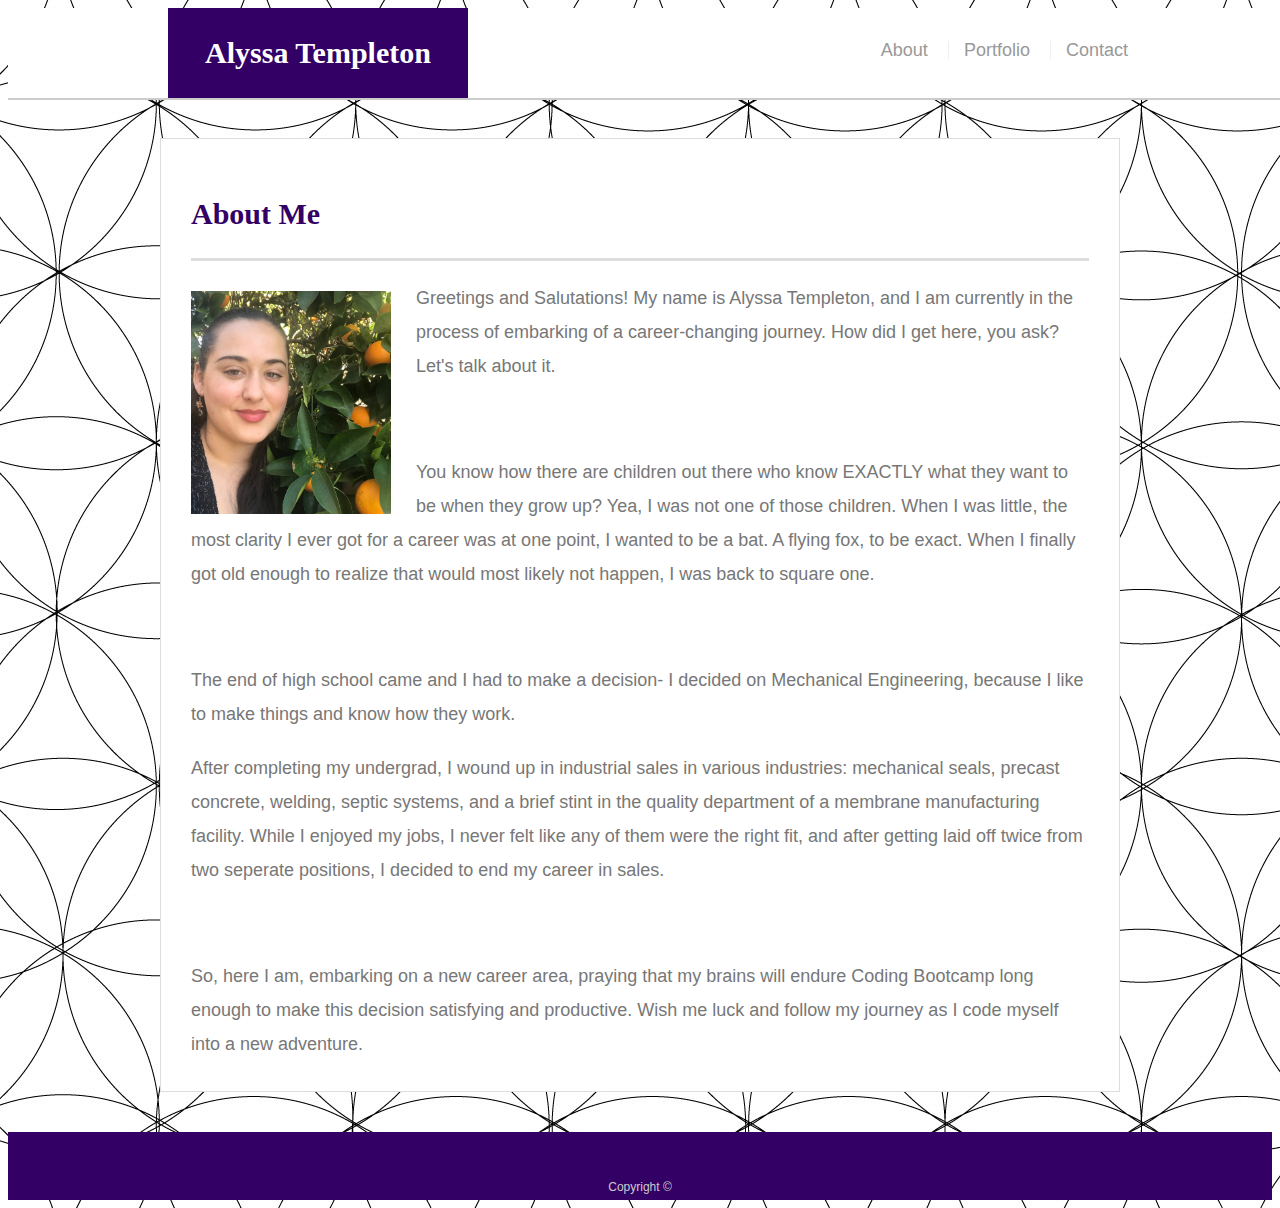
<file: index.html>
<!doctype html>
<html lang="en-us">

<head>
  <meta charset="UTF-8">
  <title>About | Alyssa Templeton</title>
  <link rel="stylesheet" type="text/css" href="assets/css/style.css">
  <link rel="stylesheet" type="text/css" href="https://meyerweb.com/eric/tools/css/reset/reset.css">
</head>

<body>

  <header id="masthead">
    <div class="container">
      <a href="index.html" id="logo">Alyssa Templeton</a>
      <nav>
        <a href="./index.html">About</a>
        <a href="./portfolio.html">Portfolio</a>
        <a href="./contact.html">Contact</a>
      </nav>
    </div>
  </header>

  <div id="main-container" class="container">
    <section class="main-section">
      <h1>About Me</h1>

      <img src="assets/images/alyssa-headshot-e1519062615304.jpg" class="auth-image" alt="Your Name">

      <p>Greetings and Salutations! My name is Alyssa Templeton, and I am currently in the process of embarking of a career-changing journey. How did I get here, you ask? Let's talk about it.</p>
      <br>
   <p>You know how there are children out there who know EXACTLY what they want to be when they grow up? Yea, I was not one of those children. When I was little, the most clarity I ever got for a career was at one point, I wanted to be a bat. A flying fox, to be exact. When I finally got old enough to realize that would most likely not happen, I was back to square one. </p>
   <br>
   <p>The end of high school came and I had to make a decision- I decided on Mechanical Engineering, because I like to make things and know how they work.</p>
   <p>After completing my undergrad, I wound up in industrial sales in various industries: mechanical seals, precast concrete, welding, septic systems, and a brief stint in the quality department of a membrane manufacturing facility. While I enjoyed my jobs, I never felt like any of them were the right fit, and after getting laid off twice from two seperate positions, I decided to end my career in sales.</p>
   <br>
   <p>So, here I am, embarking on a new career area, praying that my brains will endure Coding Bootcamp long enough to make this decision satisfying and productive. Wish me luck and follow my journey as I code myself into a new adventure.</p>

    </section>

  </div>

  <footer>
    <div class="container">
      Copyright &copy; 
    </div>
  </footer>
</body>

</html>
</file>
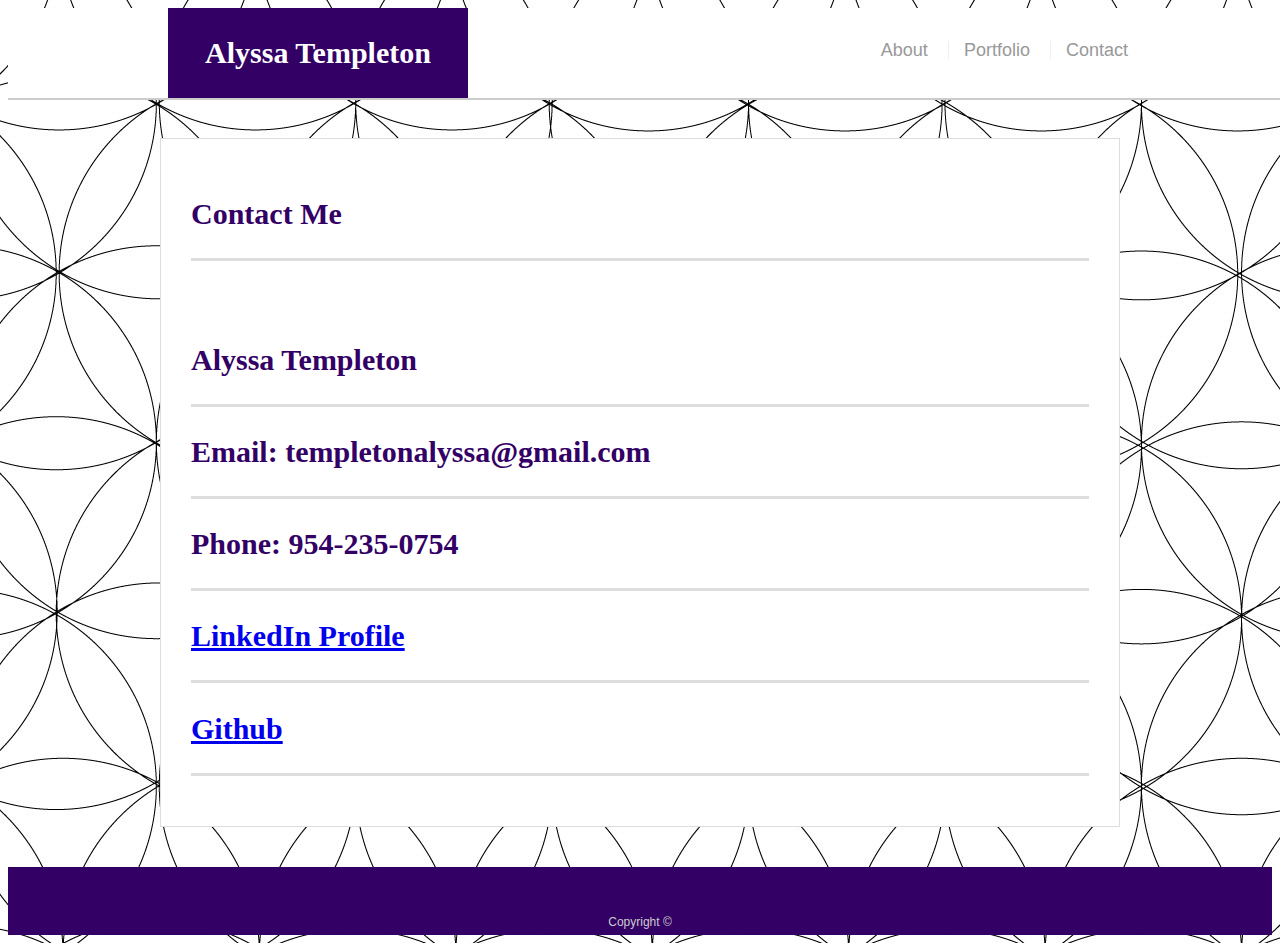
<file: contact.html>
<!doctype html>
<html lang="en-us">

<head>
  <meta charset="UTF-8">
  <title>Contact | Alyssa Templeton</title>
  <link rel="stylesheet" type="text/css" href="assets/css/style.css">
  <link rel="stylesheet" type="text/css" href="https://meyerweb.com/eric/tools/css/reset/reset.css">
  
</head>

<body>

  <header id="masthead">
    <div class="container">
      <a href="index.html" id="logo">Alyssa Templeton</a>
      <nav>
        <a href="index.html">About</a>
        <a href="portfolio.html">Portfolio</a>
        <a href="contact.html">Contact</a>
      </nav>
    </div>
  </header>

  <div id="main-container" class="container">
    <section class="main-section">
      <h1>Contact Me </h1>
      <br>
      <h1>Alyssa Templeton</h1>
      <h1>Email: templetonalyssa@gmail.com</h1>
      <h1>Phone: 954-235-0754</h1>
      <h1><a href="https://www.linkedin.com/in/alyssa-templeton-312bb153/">LinkedIn Profile</a></h1>
      <h1><a href="https://github.com/Templetonalyssa">Github</a></h1>

      <!-- <form id="contact-form">
        <ul>
          <li>
            <label for="name">Name</label>
            <input type="text" id="name" name="name" placeholder="John Smith" required="required">
          </li>
          <li>
            <label for="email">Email</label>
            <input type="email" id="email" name="email" placeholder="example@gmail.com" required="required">
          </li>
          <li>
            <label for="message"></label>
            <textarea id="message" name="message" required="required"></textarea>
          </li>
        </ul>
        <input type="submit">
      </form> -->

    </section>

  </div>

  <footer>
    <div class="container">
      Copyright &copy; 
    </div>
  </footer>
</body>

</html>
</file>
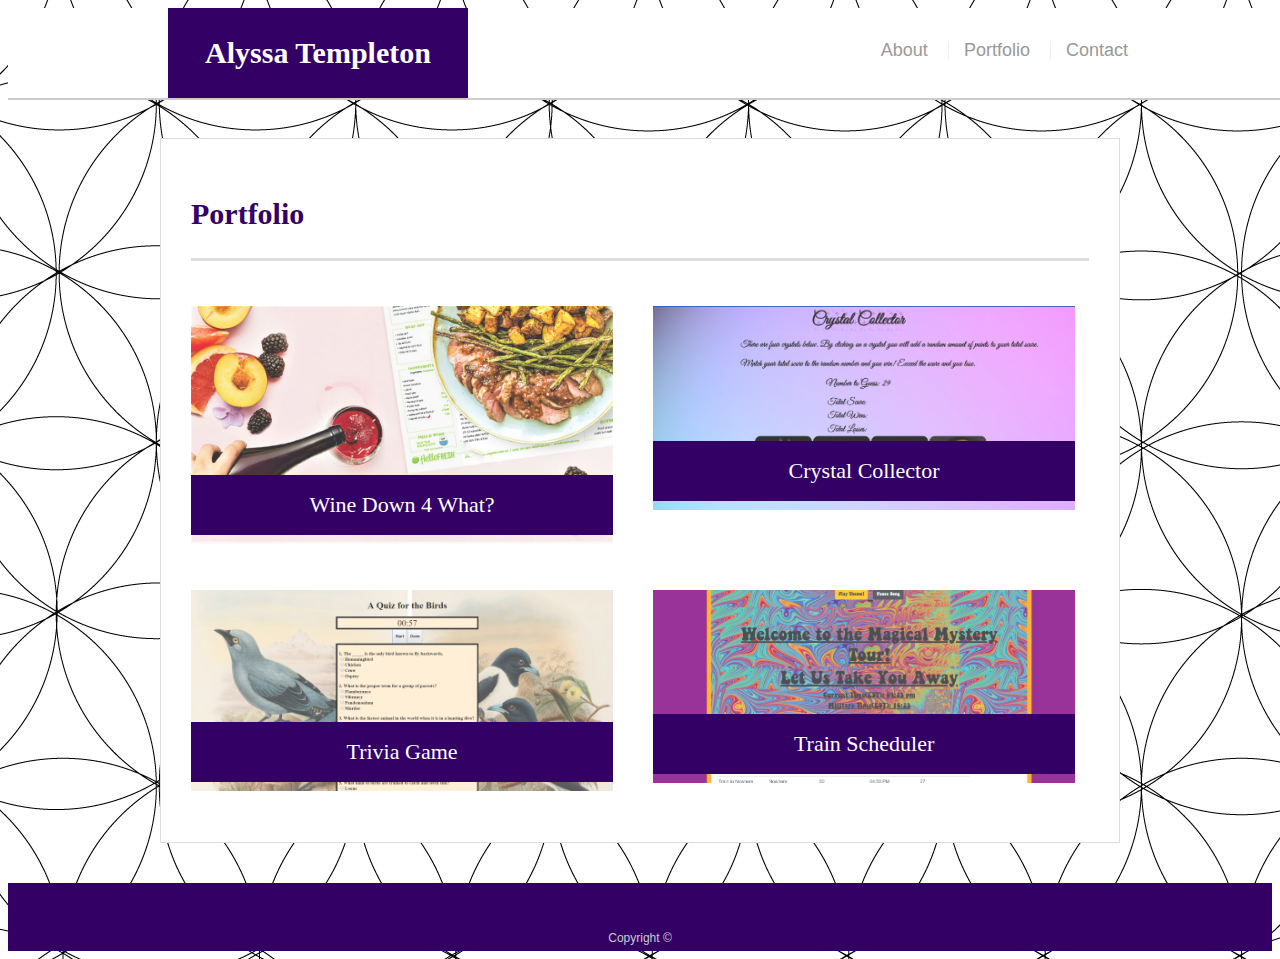
<file: portfolio.html>
<!doctype html>
<html lang="en-us">

<head>
  <meta charset="UTF-8">
  <title>Portfolio | Alyssa Templeton</title>
  <link rel="stylesheet" type="text/css" href="assets/css/style.css">
  <link rel="stylesheet" type="text/css" href="https://meyerweb.com/eric/tools/css/reset/reset.css">
</head>

<body>

  <header id="masthead">
    <div class="container">
      <a href="index.html" id="logo">Alyssa Templeton</a>
      <nav>
        <a href="index.html">About</a>
        <a href="portfolio.html">Portfolio</a>
        <a href="contact.html">Contact</a>
      </nav>
    </div>
  </header>
  
  <div class="wrapper">
  
  <div id="main-container" class="container">
    <section class="main-section">
      <h1>Portfolio</h1>

      <!-- <div class="work">
        <img src="assets/images/Hangman.jpg" alt="Word Guess">
        
        <h3>Word Guess</h3>
      </div> -->
      <div class="work">
        <img src="assets/images/image1.v1 (1).jpg">

        <a href = "https://grant-rigdon.github.io/wine-down-4-what/"> <h3>Wine Down 4 What?</h3></a>
      </div>
      <div class="work">
        <img src="assets/images/Crystal Collector.png">

        <a href= "https://templetonalyssa.github.io/unit-4-game/"><h3>Crystal Collector</h3></a>
      </div>
      <div class="work">
        <img src="assets/images/Trivia Game.png">

        <a href= "https://templetonalyssa.github.io/TriviaGame/"><h3>Trivia Game</h3></a>
      </div>
      <div class="work">
        <img src="assets/images/Train Scheduler.png">

        <a href = "https://templetonalyssa.github.io/Train-Scheduler-HW/"><h3>Train Scheduler</h3></a>
      </div>

    </section>

  </div> 

  <footer>
    <div class="container">
      Copyright &copy; 
    </div>
  </footer>
</body>

</html>
</file>
<file: assets/css/style.css>
body {
    font-family: Arial, "Helvetica Neue", Helvetica, sans-serif;
    font-size: 18px;
    line-height: 34px;
    color: #777;
    background: url(../images/1107909-gorgerous-flower-of-life-wallpapers-2000x2000-hd-for-mobile.jpg);
  }
  
  * {
    box-sizing: border-box;
  }
  
  /* general */
  
  .container {
    width: 100%;
    max-width: 960px;
    margin: 0 auto;
    clear: both;
  }
  
  h1,
  h2,
  h3,
  p {
    margin-bottom: 20px;
  }
  
  p:last-child {
    margin-bottom: 0;
  }
  
  h1,
  h2,
  h3 {
    font-family: Georgia, Times, "Times New Roman", serif;
    font-weight: 700;
    color: #330066;
  }
  
  h1 {
    padding-bottom: 20px;
    font-size: 30px;
    line-height: 49px;
    border-bottom: 3px solid #ddd;
  }
  
  h2,
  h3 {
    font-size: 22px;
  }
  
  /* header */
  
  #masthead {
    position: fixed;
    z-index: 99;
    width: 100%;
    margin: 0 0 30px;
    overflow: auto;
    color: #fff;
    background: #fff;
    border-bottom: 2px solid #ccc;
  }
  
  #logo {
    float: left;
    width: 300px;
    height: 90px;
    font-family: Georgia, Times, "Times New Roman", serif;
    font-size: 30px;
    font-weight: 700;
    line-height: 90px;
    color: #fff;
    text-align: center;
    text-decoration: none;
    background: #330066;
  }
  
  nav {
    float: right;
    margin-top: 25px;
  }
  
  nav a {
    display: inline-block;
    padding-left: 15px;
    margin-left: 15px;
    line-height: 18px;
    color: #999;
    text-decoration: none;
    border-left: 1px solid #efefef;
  }
  
  nav a:first-child {
    border-left: 0 none;
  }
  
  /* footer */
  
  footer {
    padding: 30px 0;
    clear: both;
    font-size: 12px;
    color: #fff;
    color: #ccc;
    text-align: center;
    background: #330066;
    border-top: 8px solid #330066;
    height: 50px;
  }
  
  h3, h2 {
    padding-bottom: 20px;
    margin-bottom: 15px;
    line-height: 22px;
    border-bottom: 2px solid #eee;
  }
  
  /* main */
  
  #main-container {
    padding-top: 130px;
    min-height: calc(100vh - 70px);
  }
  
  .main-section {
    float: right;
    width: 100%;
    max-width: 960px;
    padding: 30px;
    margin: 0 0 40px;
    background: #fff;
    border: 1px solid #ddd;
  }
  
  /* portfolio page */
  
  .work {
    position: relative;
    float: left;
    width: 47%;
    margin: 25px 0 25px;
    overflow: auto;
    margin-bottom: 10px;

  }
  
  .work:nth-child(even) {
    margin-right: 40px;
  }
  
  .work img {
    width: 100%;
    border: 0 none;
    opacity: 0.8;
  }
  
  .work h3 {
    position: absolute;
    bottom: 20px;
    width: 100%;
    padding: 15px;
    margin-bottom: 0;
    font-weight: 300;
    line-height: 30px;
    color: #fff;
    text-align: center;
    background: #330066;
    border-bottom: 0;
  }
  
  .auth-image {
    float: left;
    width: 200px;
    height: auto;
    margin-top: 10px;
    margin-right: 25px;
  }
  
  /* contact page */
  
  #contact-form ul {
    margin-bottom: 20px;
  }
  
  #contact-form li {
    margin-bottom: 10px;
  }
  
  label,
  input[type=text],
  input[type=email],
  textarea {
    display: block;
    width: 100%;
  }
  
  input[type=text],
  input[type=email],
  textarea {
    height: 35px;
    padding: 0 10px;
    font-size: 14px;
    border: 1px solid #ddd;
  }
  
  textarea {
    height: 200px;
  }
  
  input[type=submit] {
    padding: 10px 30px;
    font-size: 18px;
    color: #fff;
    cursor: pointer;
    background: #330066;
    border: 0 none;
  }

  @media screen and (max-width: 980px) {
      #main-container {
          float: left;
          margin: 30px auto;
      }
  }

  @media screen and (max-width: 768px) {
      #main-container {
           margin: 10px auto;
      }
  }

  @media screen and (max-width: 640px) {
      #main-container {
          margin: 10px auto;
      }
  }
</file>
